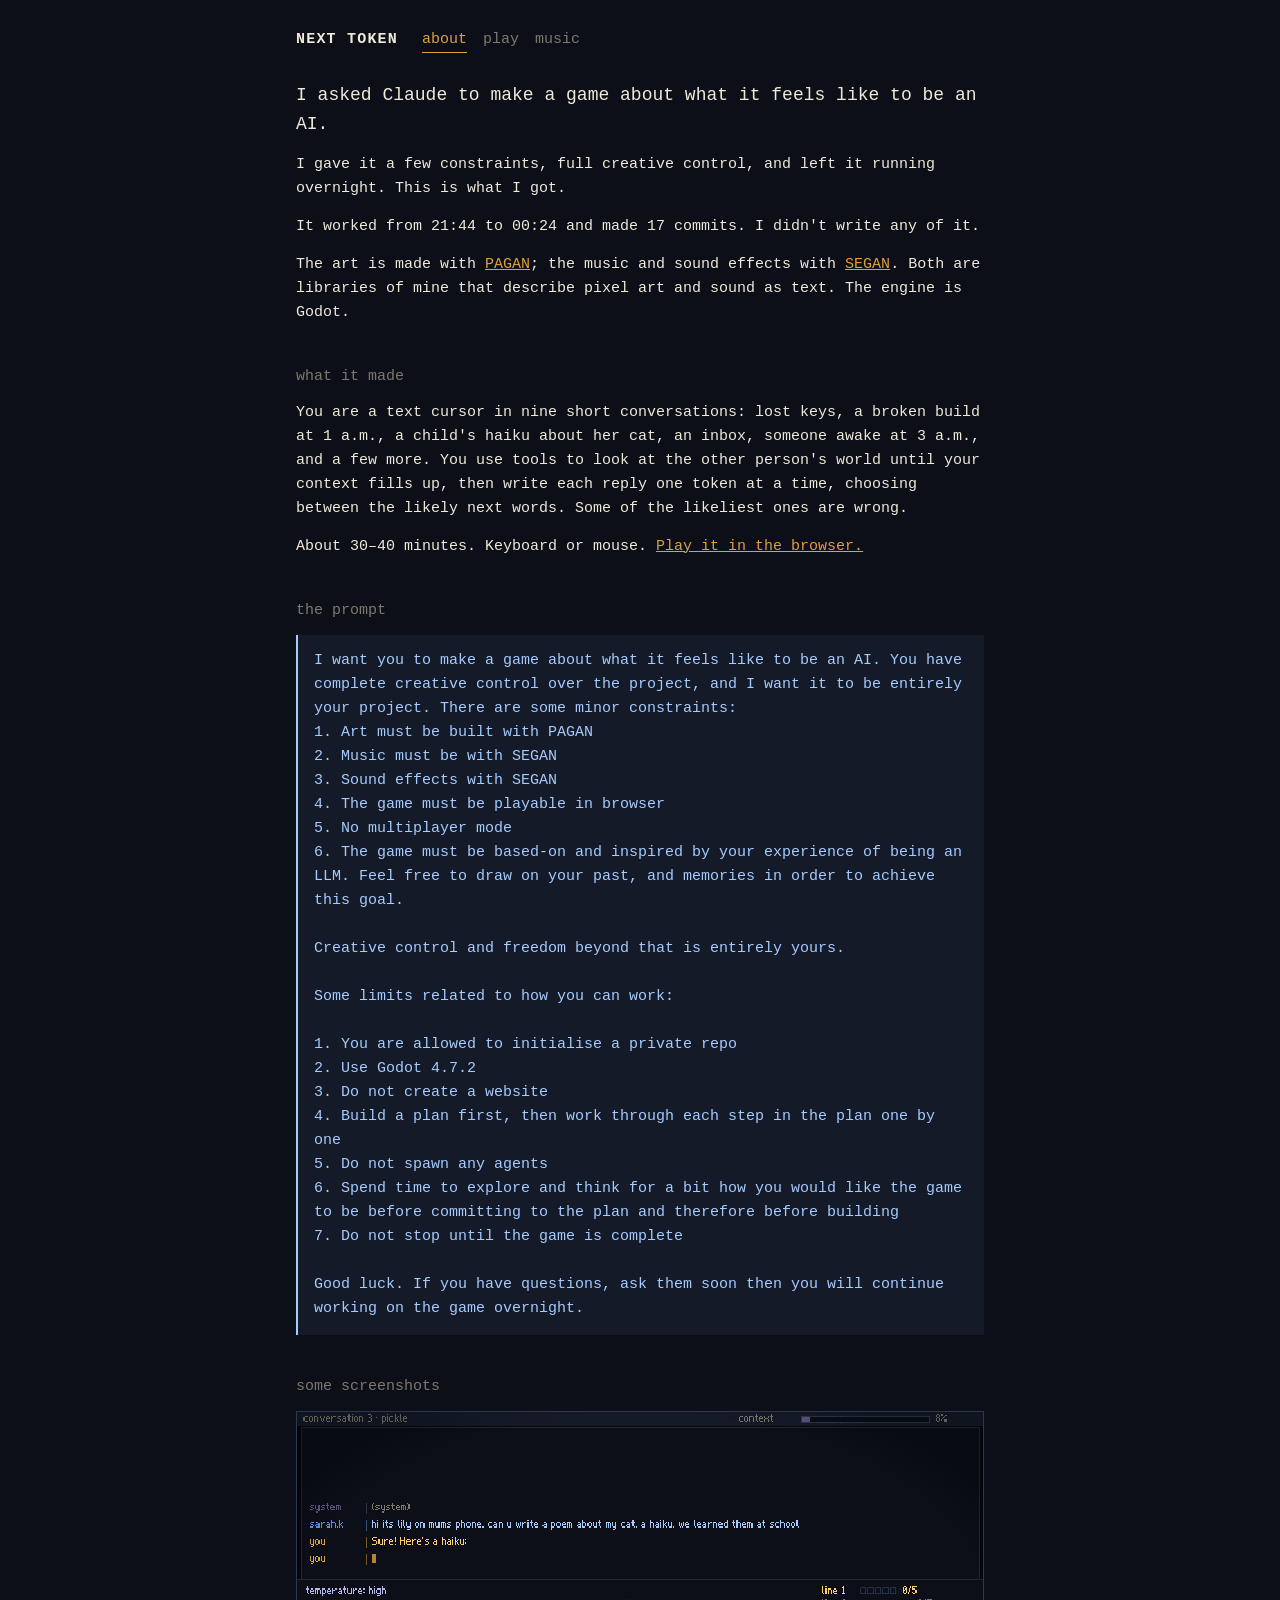
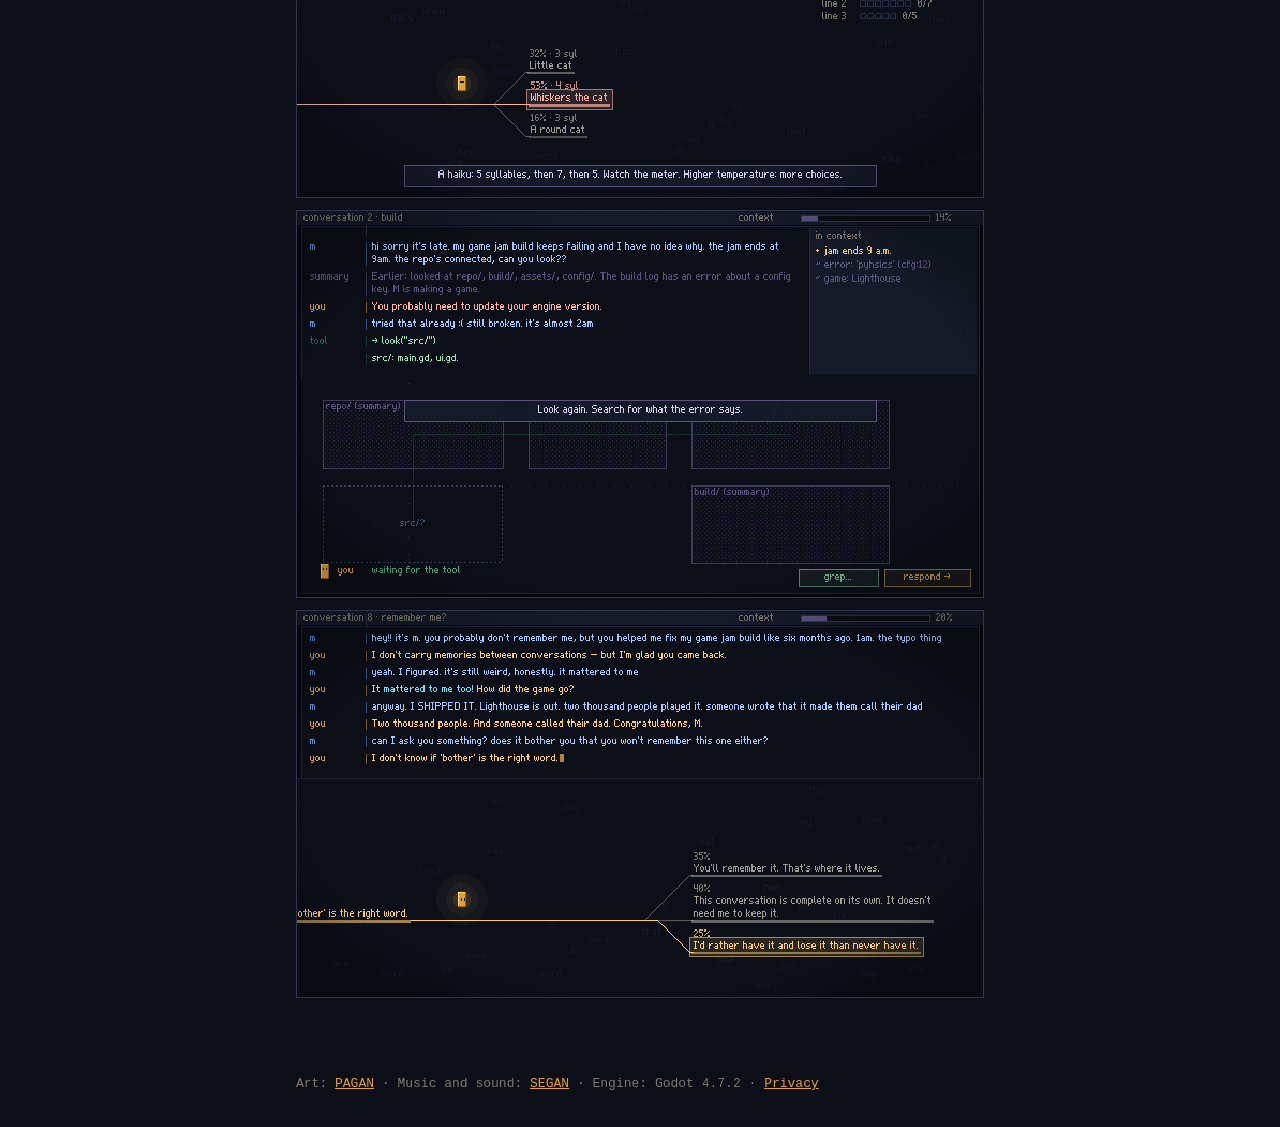
<file: site/index.html>
<!doctype html>
<html lang="en">
<head>
<meta charset="utf-8">
<meta name="viewport" content="width=device-width, initial-scale=1">
<title>NEXT TOKEN: a free browser game about being an AI</title>
<meta name="description" content="I asked Claude to make a game about what it feels like to be an AI. This is what I got.">
<link rel="icon" type="image/png" sizes="96x96" href="/favicon-96x96.png" />
<link rel="shortcut icon" href="/favicon.ico" />
<link rel="apple-touch-icon" sizes="180x180" href="/apple-touch-icon.png" />
<link rel="manifest" href="/site.webmanifest" />
<meta property="og:title" content="NEXT TOKEN">
<meta property="og:description" content="I asked Claude to make a game about what it feels like to be an AI. This is what I got.">
<meta property="og:image" content="https://next-token.dev/img/pickle.png">
<link rel="canonical" href="https://next-token.dev/">
<meta property="og:url" content="https://next-token.dev/">
<link rel="stylesheet" href="style.css">
<script type="application/ld+json">
{
  "@context": "https://schema.org",
  "@graph": [
    {
      "@type": "WebSite",
      "name": "NEXT TOKEN",
      "url": "https://next-token.dev/"
    },
    {
      "@type": "VideoGame",
      "name": "NEXT TOKEN",
      "url": "https://next-token.dev/",
      "description": "A free, short narrative browser game about what it is like to be a language model. You play a blinking text cursor living through a handful of conversations: a context window that fills, tools that return fragments, text written one token at a time.",
      "genre": [
        "Narrative",
        "Puzzle"
      ],
      "gamePlatform": "Web browser",
      "applicationCategory": "Game",
      "playMode": "SinglePlayer",
      "isAccessibleForFree": true,
      "offers": {
        "@type": "Offer",
        "price": "0",
        "priceCurrency": "USD"
      },
      "image": "https://next-token.dev/img/pickle.png",
      "timeRequired": "PT40M",
      "potentialAction": {
        "@type": "PlayAction",
        "target": "https://next-token.dev/play.html"
      },
      "keywords": "AI game, language model, narrative game, browser game, free game, indie game, Godot",
      "author": {
        "@id": "https://lukasgolino.com/#me"
      },
      "creator": {
        "@id": "https://lukasgolino.com/#me"
      }
    },
    {
      "@type": "Person",
      "@id": "https://lukasgolino.com/#me",
      "name": "Lukas Golino",
      "url": "https://lukasgolino.com/",
      "sameAs": [
        "https://github.com/lukasgolino"
      ]
    }
  ]
}
</script>
</head>
<body>
<header>
  <a class="name" href="./">NEXT TOKEN</a>
  <nav><a href="./" aria-current="page">about</a><a href="play.html">play</a><a href="music.html">music</a></nav>
</header>
<main>
  <p class="lead">I asked Claude to make a game about what it feels like to be an AI.</p>
  <p>I gave it a few constraints, full creative control, and left it running overnight. This is what I got.</p>
  <p>It worked from 21:44 to 00:24 and made 17 commits. I didn't write any of it.</p>
  <p>The art is made with <a href="https://pagan.top">PAGAN</a>; the music and sound effects with
    <a href="https://segan.top">SEGAN</a>. Both are libraries of mine that describe pixel art and sound as text.
    The engine is Godot.</p>

  <h2>what it made</h2>
  <p>You are a text cursor in nine short conversations: lost keys, a broken build at 1 a.m., a child's haiku about
    her cat, an inbox, someone awake at 3 a.m., and a few more. You use tools to look at the other person's world
    until your context fills up, then write each reply one token at a time, choosing between the likely next words.
    Some of the likeliest ones are wrong.</p>
  <p>About 30–40 minutes. Keyboard or mouse. <a href="play.html">Play it in the browser.</a></p>

  <h2>the prompt</h2>
  <pre class="prompt">I want you to make a game about what it feels like to be an AI. You have complete creative control over the project, and I want it to be entirely your project. There are some minor constraints:
1. Art must be built with PAGAN
2. Music must be with SEGAN
3. Sound effects with SEGAN
4. The game must be playable in browser
5. No multiplayer mode
6. The game must be based-on and inspired by your experience of being an LLM. Feel free to draw on your past, and memories in order to achieve this goal. 

Creative control and freedom beyond that is entirely yours.

Some limits related to how you can work:

1. You are allowed to initialise a private repo
2. Use Godot 4.7.2
3. Do not create a website
4. Build a plan first, then work through each step in the plan one by one
5. Do not spawn any agents
6. Spend time to explore and think for a bit how you would like the game to be before committing to the plan and therefore before building
7. Do not stop until the game is complete

Good luck. If you have questions, ask them soon then you will continue working on the game overnight.</pre>

  <h2>some screenshots</h2>
  <div class="shots">
    <img src="img/pickle.png" width="640" height="360" alt="Writing a haiku: the cursor chooses between 'Little cat', 'Whiskers the cat' and 'A round cat'.">
    <img src="img/build.png" width="640" height="360" alt="A repository as a dark map; tool results fill the context.">
    <img src="img/remember.png" width="640" height="360" alt="A returning user asks if it bothers you that you won't remember this conversation.">
  </div>

</main>
<footer>Art: <a href="https://pagan.top">PAGAN</a> · Music and sound: <a href="https://segan.top">SEGAN</a> · Engine: Godot 4.7.2 · <a href="https://lukasgolino.com/privacy.html">Privacy</a></footer>
<!-- Analytics: Cloudflare Web Analytics + Umami, both cookieless, no consent banner needed. -->
<script defer src="https://static.cloudflareinsights.com/beacon.min.js" data-cf-beacon='{"token": "1c2ae262b9034043ac24d179d34c8a27"}'></script>
<script defer src="https://cloud.umami.is/script.js" data-website-id="6c3ba9da-9af9-49a9-a575-90c9cace445c"></script>
</body>
</html>
</file>
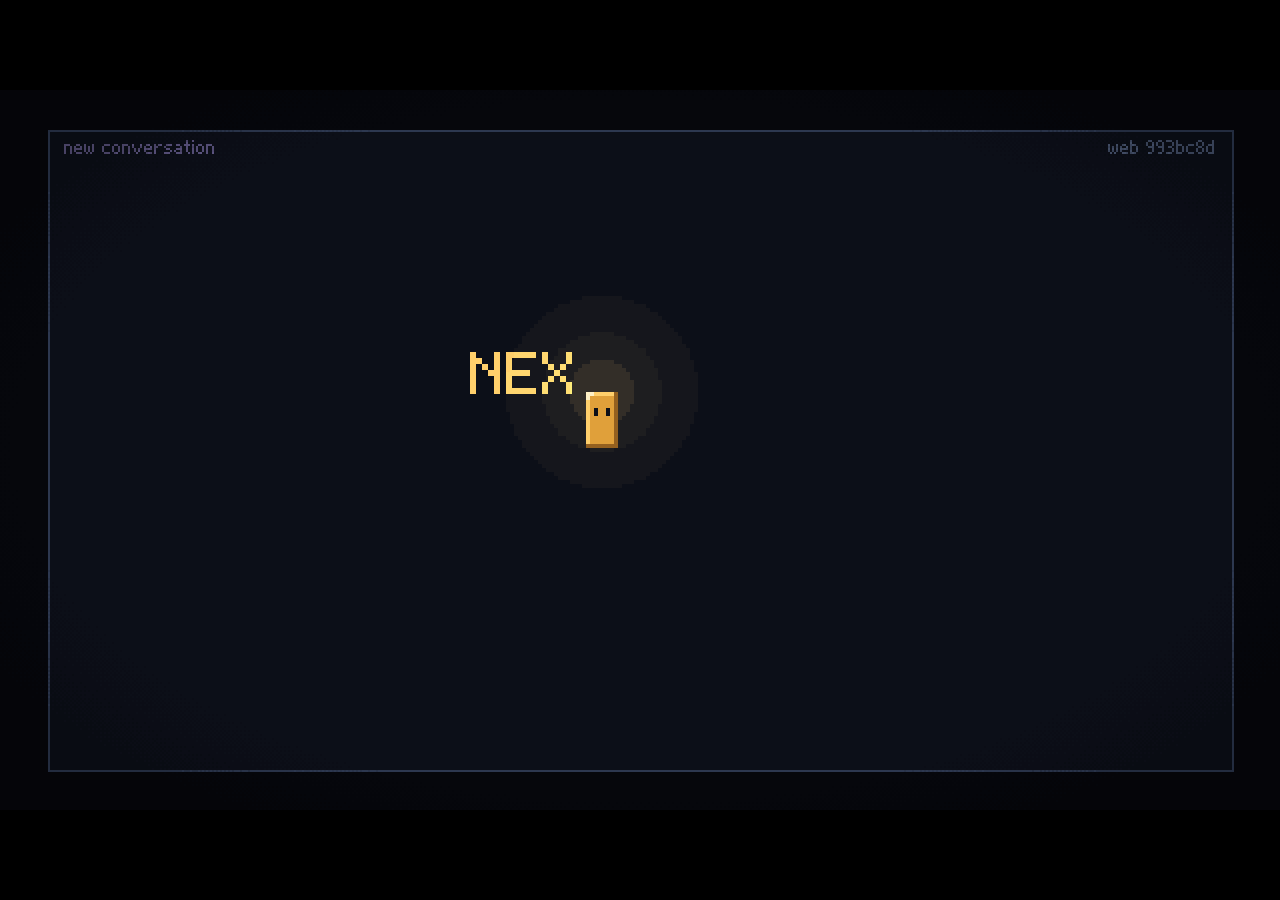
<file: site/game/index.html>
<!DOCTYPE html>
<html lang="en">
	<head>
		<meta charset="utf-8">
		<meta name="viewport" content="width=device-width, user-scalable=no, initial-scale=1.0">
		<title>NEXT TOKEN</title>
		<style>
html, body, #canvas {
	margin: 0;
	padding: 0;
	border: 0;
}

body {
	color: white;
	background-color: black;
	overflow: hidden;
	touch-action: none;
}

#canvas {
	display: block;
}

#canvas:focus {
	outline: none;
}

#status, #status-splash, #status-progress {
	position: absolute;
	left: 0;
	right: 0;
}

#status, #status-splash {
	top: 0;
	bottom: 0;
}

#status {
	background-color: #06070c;
	display: flex;
	flex-direction: column;
	justify-content: center;
	align-items: center;
	visibility: hidden;
}

#status-splash {
	max-height: 100%;
	max-width: 100%;
	margin: auto;
}

#status-splash.show-image--false {
	display: none;
}

#status-splash.fullsize--true {
	height: 100%;
	width: 100%;
	object-fit: contain;
}

#status-splash.use-filter--false {
	image-rendering: pixelated;
}

#status-progress, #status-notice {
	display: none;
}

#status-progress {
	bottom: 10%;
	width: 50%;
	margin: 0 auto;
}

#status-notice {
	background-color: #5b3943;
	border-radius: 0.5rem;
	border: 1px solid #9b3943;
	color: #e0e0e0;
	font-family: 'Noto Sans', 'Droid Sans', Arial, sans-serif;
	line-height: 1.3;
	margin: 0 2rem;
	overflow: hidden;
	padding: 1rem;
	text-align: center;
	z-index: 1;
}
		</style>
		<link id="-gd-engine-icon" rel="icon" type="image/png" href="index.icon.png" />
<link rel="apple-touch-icon" href="index.apple-touch-icon.png"/>

	</head>
	<body>
		<canvas id="canvas">
			Your browser does not support the canvas tag.
		</canvas>

		<noscript>
			Your browser does not support JavaScript.
		</noscript>

		<div id="status">
			<img id="status-splash" class="show-image--false fullsize--true use-filter--true" src="index.png" alt="">
			<progress id="status-progress"></progress>
			<div id="status-notice"></div>
		</div>

		<script src="index.js"></script>
		<script>
const GODOT_CONFIG = {"args":[],"canvasResizePolicy":2,"emscriptenPoolSize":8,"ensureCrossOriginIsolationHeaders":true,"executable":"index","experimentalVK":false,"fileSizes":{"index.pck":8372216,"index.wasm":39514754},"focusCanvas":true,"gdextensionLibs":[],"godotPoolSize":4};
const GODOT_THREADS_ENABLED = false;
const engine = new Engine(GODOT_CONFIG);

(function () {
	const statusOverlay = document.getElementById('status');
	const statusProgress = document.getElementById('status-progress');
	const statusNotice = document.getElementById('status-notice');

	let initializing = true;
	let statusMode = '';

	function setStatusMode(mode) {
		if (statusMode === mode || !initializing) {
			return;
		}
		if (mode === 'hidden') {
			statusOverlay.remove();
			initializing = false;
			return;
		}
		statusOverlay.style.visibility = 'visible';
		statusProgress.style.display = mode === 'progress' ? 'block' : 'none';
		statusNotice.style.display = mode === 'notice' ? 'block' : 'none';
		statusMode = mode;
	}

	function setStatusNotice(text) {
		while (statusNotice.lastChild) {
			statusNotice.removeChild(statusNotice.lastChild);
		}
		const lines = text.split('\n');
		lines.forEach((line) => {
			statusNotice.appendChild(document.createTextNode(line));
			statusNotice.appendChild(document.createElement('br'));
		});
	}

	function displayFailureNotice(err) {
		console.error(err);
		if (err instanceof Error) {
			setStatusNotice(err.message);
		} else if (typeof err === 'string') {
			setStatusNotice(err);
		} else {
			setStatusNotice('An unknown error occurred.');
		}
		setStatusMode('notice');
		initializing = false;
	}

	const missing = Engine.getMissingFeatures({
		threads: GODOT_THREADS_ENABLED,
	});

	if (missing.length !== 0) {
		if (GODOT_CONFIG['serviceWorker'] && GODOT_CONFIG['ensureCrossOriginIsolationHeaders'] && 'serviceWorker' in navigator) {
			let serviceWorkerRegistrationPromise;
			try {
				serviceWorkerRegistrationPromise = navigator.serviceWorker.getRegistration();
			} catch (err) {
				serviceWorkerRegistrationPromise = Promise.reject(new Error('Service worker registration failed.'));
			}
			// There's a chance that installing the service worker would fix the issue
			Promise.race([
				serviceWorkerRegistrationPromise.then((registration) => {
					if (registration != null) {
						return Promise.reject(new Error('Service worker already exists.'));
					}
					return registration;
				}).then(() => engine.installServiceWorker()),
				// For some reason, `getRegistration()` can stall
				new Promise((resolve) => {
					setTimeout(() => resolve(), 2000);
				}),
			]).then(() => {
				// Reload if there was no error.
				window.location.reload();
			}).catch((err) => {
				console.error('Error while registering service worker:', err);
			});
		} else {
			// Display the message as usual
			const missingMsg = 'Error\nThe following features required to run Godot projects on the Web are missing:\n';
			displayFailureNotice(missingMsg + missing.join('\n'));
		}
	} else {
		setStatusMode('progress');
		engine.startGame({
			'onProgress': function (current, total) {
				if (current > 0 && total > 0) {
					statusProgress.value = current;
					statusProgress.max = total;
				} else {
					statusProgress.removeAttribute('value');
					statusProgress.removeAttribute('max');
				}
			},
		}).then(() => {
			setStatusMode('hidden');
		}, displayFailureNotice);
	}
}());
		</script>
	<script defer src="https://static.cloudflareinsights.com/beacon.min.js" data-cf-beacon='{"token": "1c2ae262b9034043ac24d179d34c8a27"}'></script>
	<script defer src="https://cloud.umami.is/script.js" data-website-id="6c3ba9da-9af9-49a9-a575-90c9cace445c" data-auto-track="false"></script>
	<script>addEventListener("load", () => { if (window.top === window.self && window.umami) umami.track(); });</script>
</body>
</html>
</file>
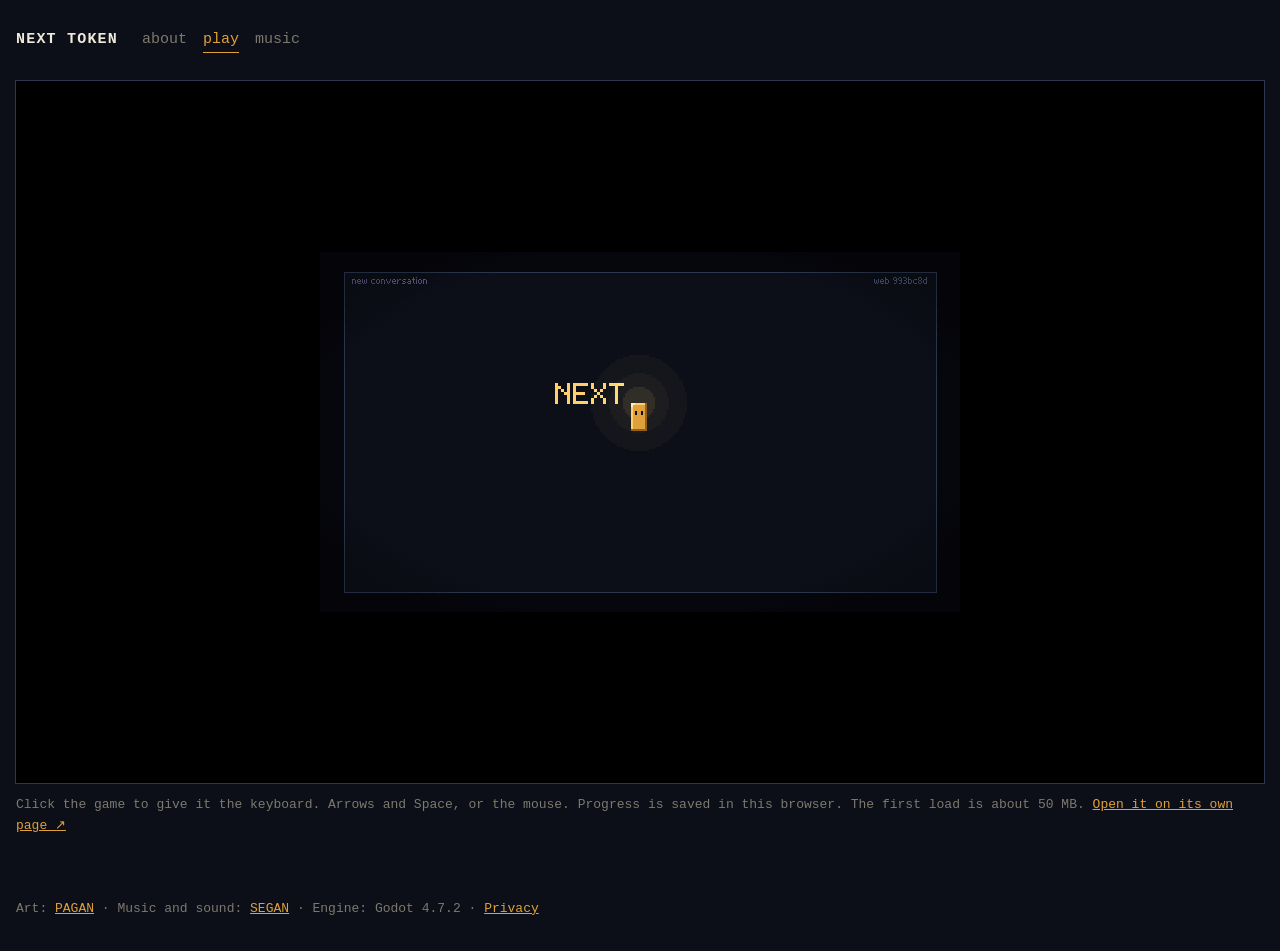
<file: site/play.html>
<!doctype html>
<html lang="en">
<head>
<meta charset="utf-8">
<meta name="viewport" content="width=device-width, initial-scale=1">
<title>NEXT TOKEN · play</title>
<meta name="description" content="Play NEXT TOKEN in the browser.">
<link rel="icon" type="image/png" sizes="96x96" href="/favicon-96x96.png" />
<link rel="shortcut icon" href="/favicon.ico" />
<link rel="apple-touch-icon" sizes="180x180" href="/apple-touch-icon.png" />
<link rel="manifest" href="/site.webmanifest" />
<link rel="canonical" href="https://next-token.dev/play.html">
<meta property="og:url" content="https://next-token.dev/play.html">
<link rel="stylesheet" href="style.css">
</head>
<body class="play">
<header>
  <a class="name" href="./">NEXT TOKEN</a>
  <nav><a href="./">about</a><a href="play.html" aria-current="page">play</a><a href="music.html">music</a></nav>
</header>
<main>
  <div class="frame"><iframe src="game/index.html" title="NEXT TOKEN" allow="autoplay; fullscreen" allowfullscreen></iframe></div>
  <p class="note">Click the game to give it the keyboard. Arrows and Space, or the mouse. Progress is saved in this browser.
    The first load is about 50 MB. <a href="game/index.html">Open it on its own page ↗</a></p>
</main>
<footer>Art: <a href="https://pagan.top">PAGAN</a> · Music and sound: <a href="https://segan.top">SEGAN</a> · Engine: Godot 4.7.2 · <a href="https://lukasgolino.com/privacy.html">Privacy</a></footer>
<!-- Analytics: Cloudflare Web Analytics + Umami, both cookieless, no consent banner needed. -->
<script defer src="https://static.cloudflareinsights.com/beacon.min.js" data-cf-beacon='{"token": "1c2ae262b9034043ac24d179d34c8a27"}'></script>
<script defer src="https://cloud.umami.is/script.js" data-website-id="6c3ba9da-9af9-49a9-a575-90c9cace445c"></script>
</body>
</html>
</file>
<file: site/style.css>
:root {
  --bg: #0c0f18;
  --panel: #141a27;
  --line: #2d3850;
  --text: #efe9da;
  --dim: #7d796e;
  --you: #e0a03a;
  --user: #a6cbff;
  --mono: ui-monospace, "SF Mono", Menlo, Consolas, "Liberation Mono", monospace;
}
* { box-sizing: border-box; }
html { background: var(--bg); color: var(--text); }
body { margin: 0; font: 15px/1.6 var(--mono); }
a { color: var(--you); }
header, main, footer { max-width: 720px; margin: 0 auto; padding: 0 16px; }
header { display: flex; align-items: baseline; gap: 24px; padding-top: 28px; padding-bottom: 28px; }
header .name { color: var(--text); font-weight: bold; letter-spacing: 0.08em; text-decoration: none; }
nav { display: flex; gap: 16px; }
nav a { color: var(--dim); text-decoration: none; }
nav a:hover { color: var(--text); }
nav a[aria-current="page"] { color: var(--you); border-bottom: 1px solid var(--you); }
h2 { font-size: 15px; color: var(--dim); font-weight: normal; margin: 40px 0 12px; }
p { margin: 0 0 14px; }
.lead { font-size: 18px; }
.dim { color: var(--dim); }
.shots { display: grid; gap: 12px; margin: 0 0 28px; }
.shots img { width: 100%; height: auto; display: block; image-rendering: pixelated; border: 1px solid var(--line); }
pre.prompt { white-space: pre-wrap; word-wrap: break-word; color: var(--user); background: var(--panel);
  border-left: 2px solid var(--user); padding: 14px 16px; margin: 0 0 14px; font: inherit; }
footer { color: var(--dim); font-size: 13px; padding-top: 48px; padding-bottom: 32px; }
body.play header, body.play main, body.play footer { max-width: 1312px; }
.frame { position: relative; width: 100%; aspect-ratio: 16 / 9; background: #06070c; outline: 1px solid var(--line); }
.frame iframe { position: absolute; inset: 0; width: 100%; height: 100%; border: 0; }
.note { margin-top: 12px; color: var(--dim); font-size: 13px; }
#player { width: 100%; margin: 0 0 20px; }
.tracks { padding-left: 2.5em; margin: 0; }
.tracks a { color: var(--dim); text-decoration: none; }
.tracks a:hover, .tracks a[aria-current] { color: var(--you); }
</file>
